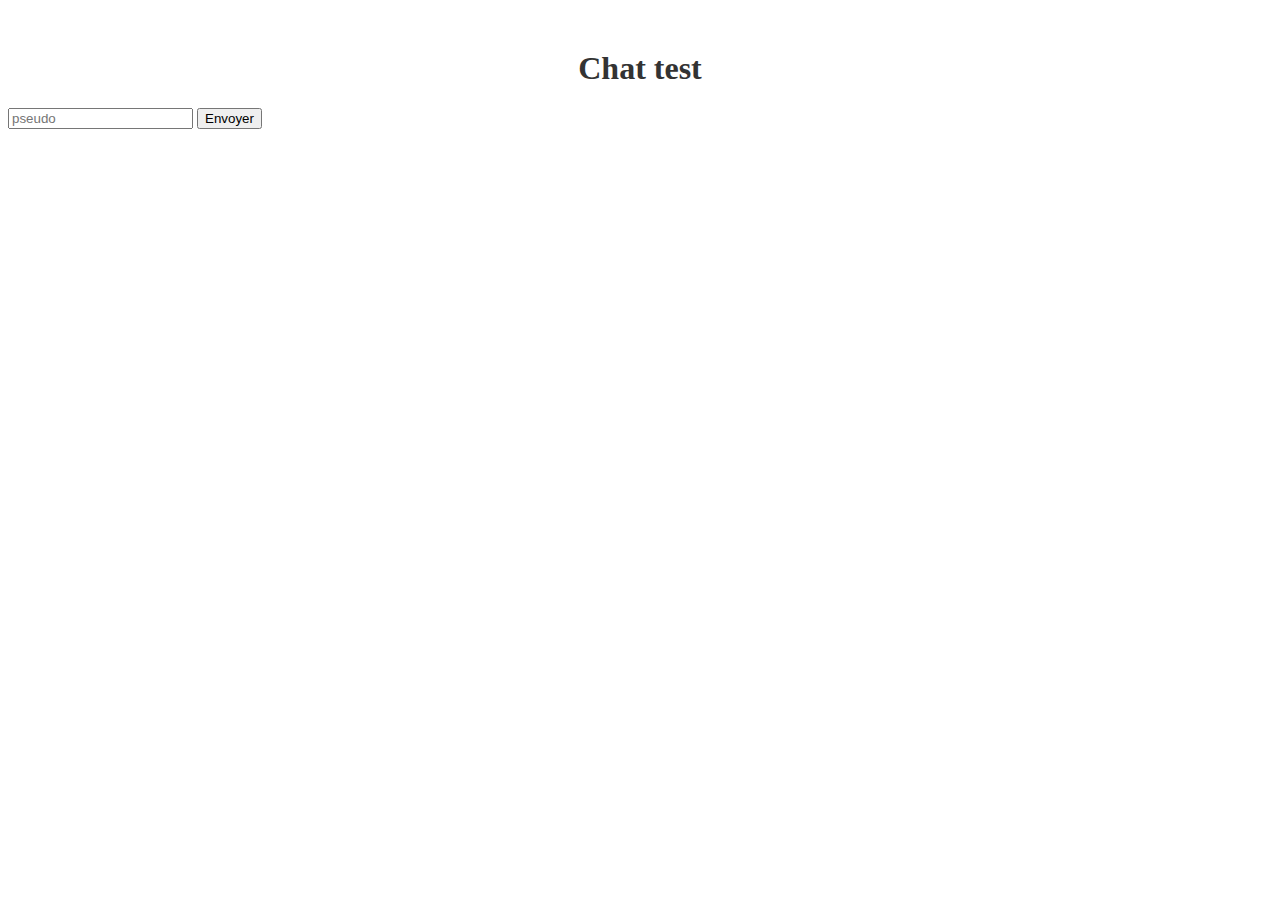
<file: code/index.html>
<!DOCTYPE html>
<html>
  <head>
    <title>jeuuu</title>
    <link rel="stylesheet" href="styles.css">
  </head>
  <body>
    <h1>Chat test</h1>
    <input id="msg" placeholder="pseudo" />
    <button onclick="send()">Envoyer</button>
  </body>
</html>
</file>
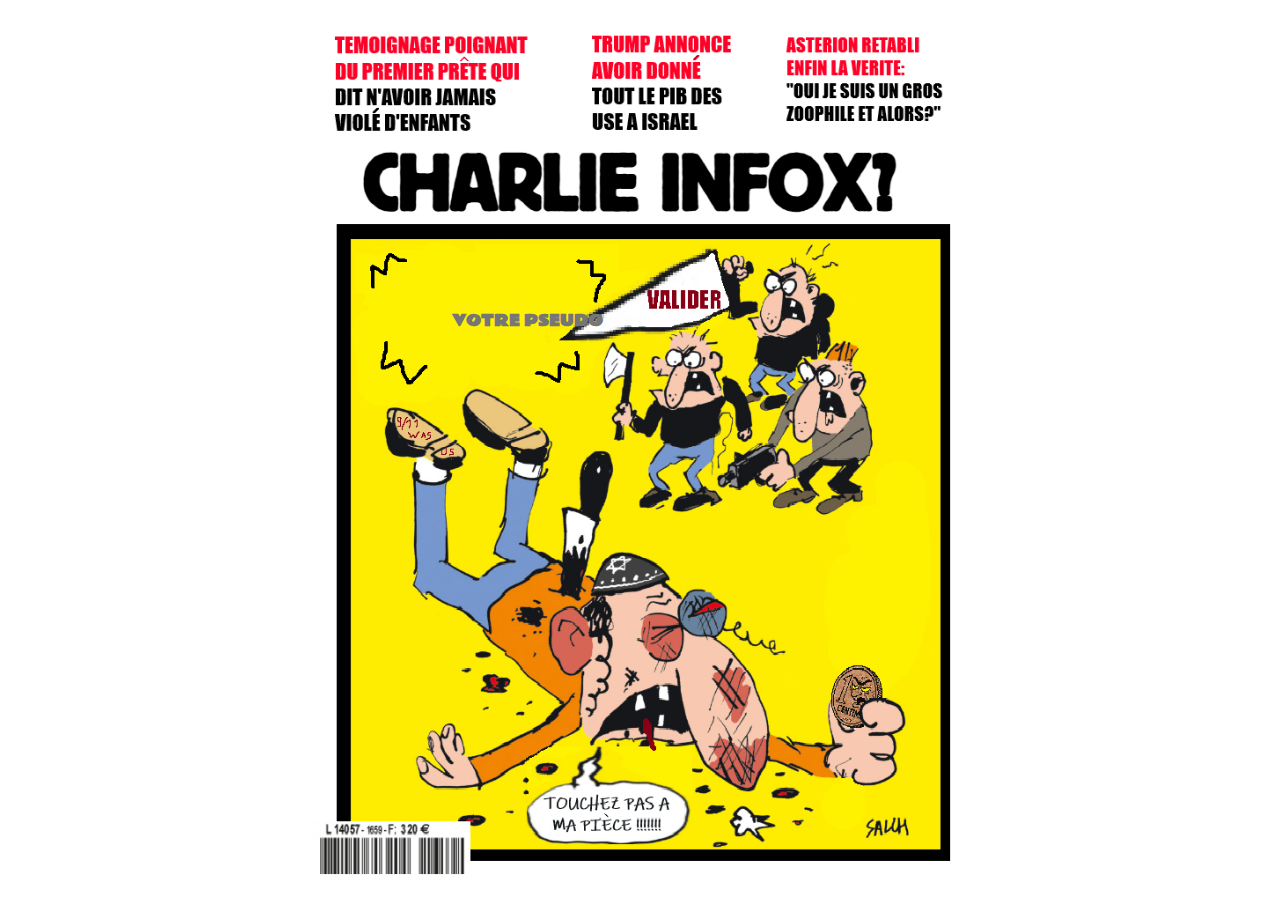
<file: code/pagepseudo.html>
<!DOCTYPE html>
<html lang="fr">
  <head>
    <meta charset="UTF-8">
    <meta name="viewport" content="width=device-width, initial-scale=1.0">
    <title>Entrez pseudo</title>
    <link rel="stylesheet" href="styles1.css">
  </head>
  <body>
    <script src="java1.js"></script>
    

    <div class="conteneur">
      <div id="pseudo">
        <input type="text" id="pseudoInput" placeholder="VOTRE PSEUDO" maxlength="17">
        <button onclick="validerEtRediriger()">12345678</button>
        <img src="caricature.png" alt="caricature_page_acceuil">
      </div>
    </div>


    <div id="alerte" class="alerte">
      <p id="alerteMessage">Entre un pseudo zbi</p>
      <button onclick="fermerAlerte()">ok boss</button>
    </div>


  </body>
</html>
</file>
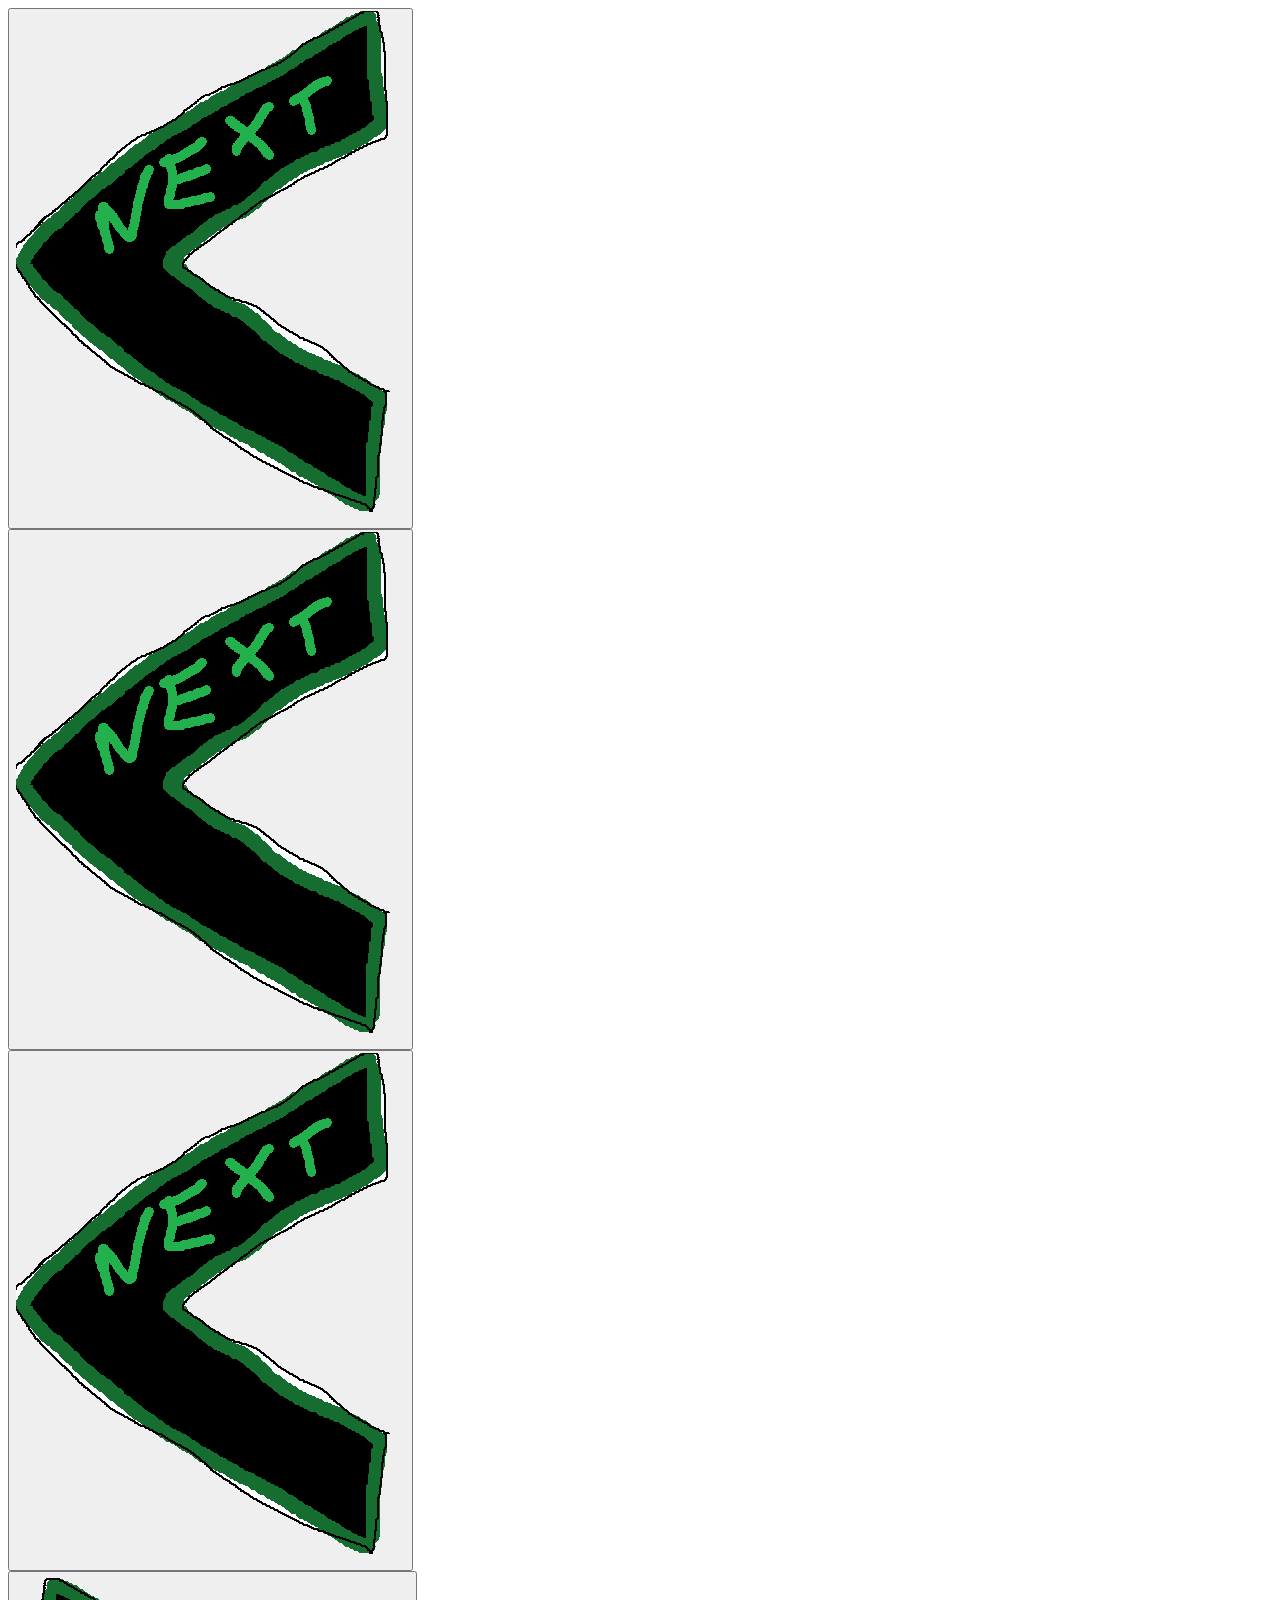
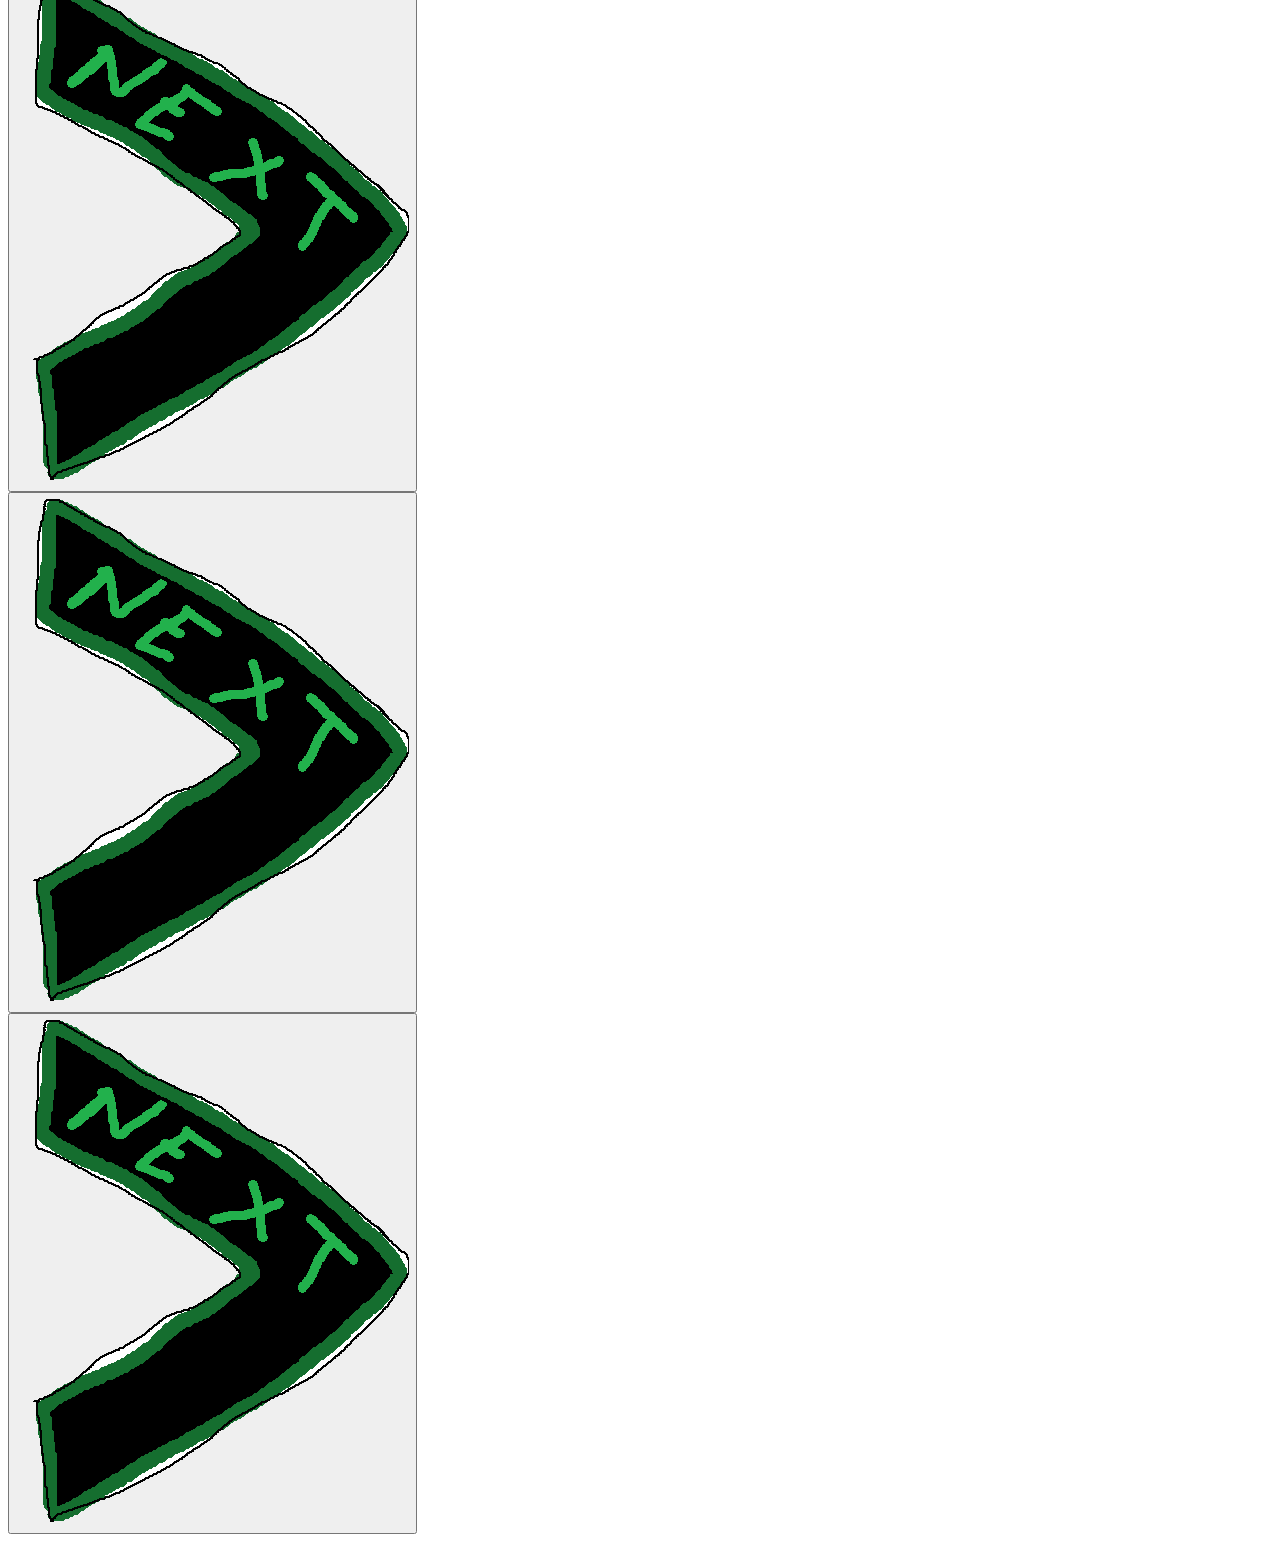
<file: code/sallejeu.html>
<!DOCTYPE html>
<html lang="fr">
<head>
    <meta charset="UTF-8" />
    <title>Avatar avec images</title>
    <link rel="stylesheet" href="styles2.css" />
  </head>
  <body>
      <div class="main-container">
          <div class="controls-left">
              <div class="arrows">
                  <button onclick="prev('hat')"><img src="nextgauche.png" alt="Précédent"></button>
              </div>
              <div class="arrows">
                  <button onclick="prev('face')"><img src="nextgauche.png" alt="Précédent"></button>
              </div>
              <div class="arrows">
                  <button onclick="prev('color')"><img src="nextgauche.png" alt="Précédent"></button>
              </div>
          </div>
  
          <div class="avatar-container">
              <div class="avatar">
                  <div class="part" id="hat"></div>
                  <div class="part" id="face"></div>
                  <div class="part" id="color"></div>
              </div>
          </div>
  
          <div class="controls-right">
              <div class="arrows">
                  <button onclick="next('hat')"><img src="nextdroite.png" alt="Suivant"></button>
              </div>
              <div class="arrows">
                  <button onclick="next('face')"><img src="nextdroite.png" alt="Suivant"></button>
              </div>
              <div class="arrows">
                  <button onclick="next('color')"><img src="nextdroite.png" alt="Suivant"></button>
              </div>
          </div>
      </div>
  
      <script src="java2.js"></script>
  </body>
  </html>
</file>
<file: code/styles.css>
h1 {
    color: #333;
    text-align: center;
    margin-top: 50px;
}
</file>
<file: code/styles1.css>
@import url('https://fonts.googleapis.com/css2?family=Rammetto+One&display=swap');


body {
    overflow: hidden;
    margin: 0;
}

h2 {
    color: #24863a;
    text-align: center;
    margin-top: 50px;
}

.conteneur {
    position: relative; 
    width: 100vw;
    height: 100vh;
}

#pseudo {
    position: absolute;  
    top: 50%;           
    left: 50%;          
    transform: translate(-50%, -50%); 
    text-align: center;
    z-index: 10; 
}

img {
    width: 98vw;
    height: 96vh;
    object-fit: contain;
    display: block; 
    margin: 0 auto;
    z-index: 1; 
}

#pseudo input {
    position: absolute;
    top: 35%;
    left: 41%;
    transform: translate(-50%, -50%);
    padding: 10px 20px;
    font-size: 16px;
    width: 170px; 
    height: 50px;
  

    background-color: transparent;
    border: none;                                
    border-radius: 5px;                          
    outline: none;
    text-align: center;                               
  

    font-family: "Rammetto One", sans-serif;          
    font-weight: 800;                
    color: #333;                   
  }

  #pseudo input::placeholder {
    color: #777677;

  }
  

  #pseudo button:nth-of-type(1) {
    position: absolute;
    top: 33%;
    left: 52%;
    transform: translate(-50%, -50%);
    padding: 6px 6px;
    font-size: 16px;
    border-radius: none;
    background-color: transparent;
    color: transparent;
    border: none;
    cursor: pointer;
    z-index: 10;
  }



.alerte {
    display: none;
    position: fixed;
    top: 30%;
    left: 50%;
    transform: translateX(-50%);
    padding: 20px;
    background-color: rgba(255, 0, 0, 0.8);
    color: white;
    box-shadow: 0 4px 10px rgba(0, 0, 0, 0.2);
    text-align: center;
    z-index: 1000;
  }
  
  .alerte button {
    padding: 8px 15px;
    background-color: #fff;
    color: #f00;
    border: none;
    border-radius: none;
    cursor: pointer;
    font-size: 14px;
  }
  
  .alerte button:hover {
    background-color: #f00;
    color: #fff;
  }
</file>
<file: code/styles2.css>

</file>
